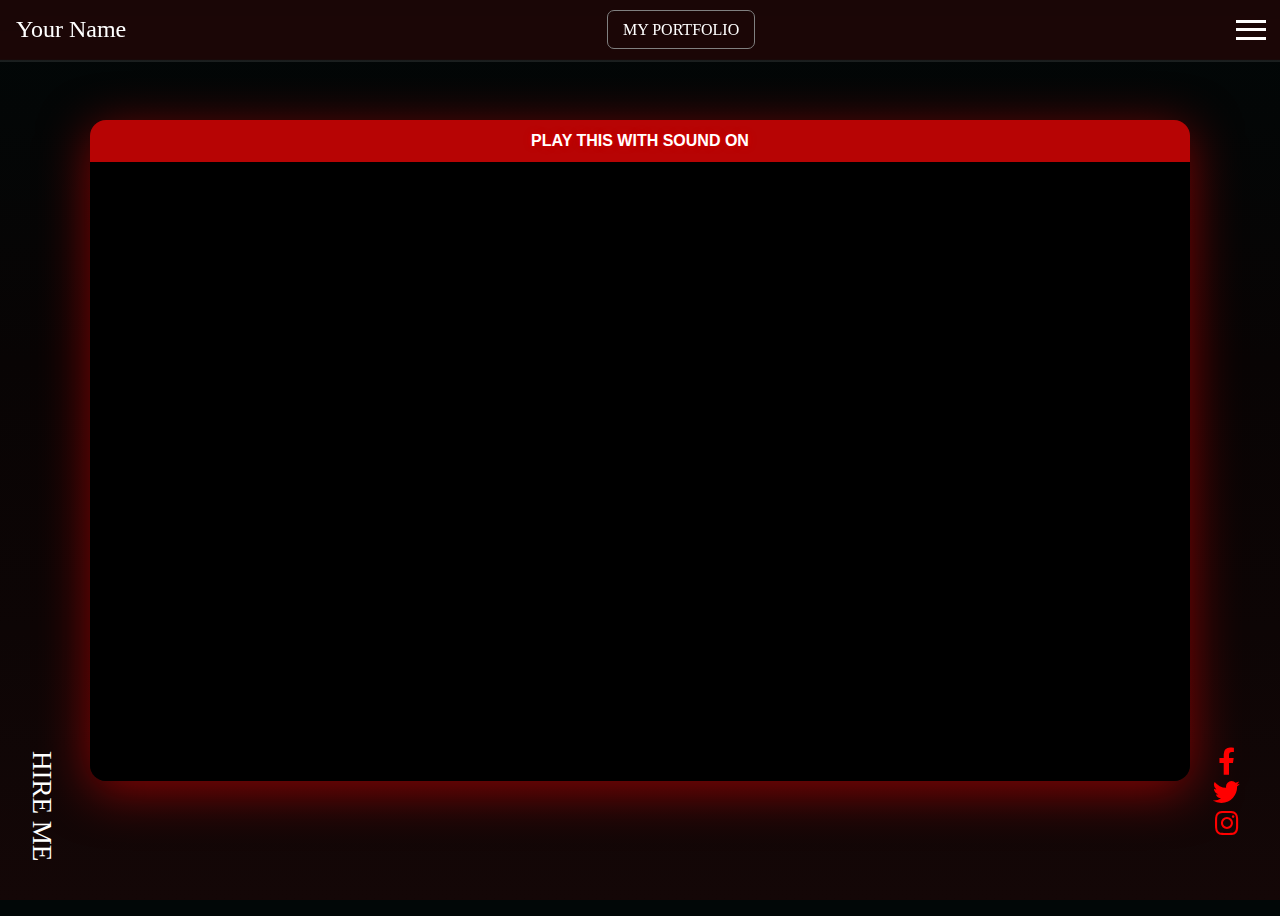
<file: index.html>
<!DOCTYPE html>
<html lang="en">
  <head>
    <meta charset="UTF-8" />
    <meta name="viewport" content="width=device-width, initial-scale=1.0" />
    <link rel="stylesheet" href="style.css" />
    <link
      rel="stylesheet"
      href="https://cdnjs.cloudflare.com/ajax/libs/font-awesome/5.15.4/css/all.min.css"
    />
    <title>Document</title>
  </head>
  <body>
    <header>
      <nav>
        <div class="title">Your Name</div>
        <div class="link-portfolio">
          <a href="./portfolio.html">MY PORTFOLIO</a>
        </div>
        <div class="menu">
          <div class="menu-button" id="menu-button">
            <span></span>
            <span></span>
            <span></span>
          </div>
          <ul class="menu-links" id="menu-links">
            <li><a href="#">Home</a></li>
            <li><a href="#">About</a></li>
            <li><a href="#">Contact</a></li>
          </ul>
        </div>
      </nav>
      <section class="main-header">
        <!-- need to make it responsvie  -->
        <!-- <div>
          <h2 class="main-header-logo">
            <img src="./imgs/logo.png" alt="" />Video Production+
          </h2>
          <h1>
            We help <span>video editors</span> build a
            <span>$1,000-$5,000</span> recurring <span>monthly income</span> in
            <span>90 days</span>
          </h1>
          <p>
            <span>Struggling to land clients alone?</span> Join our thriving
            community – <span>success starts here!</span>
          </p>
        </div> -->
        <div class="video-wrapper">
          <div class="sound-banner">PLAY THIS WITH SOUND ON</div>
          <div class="video-container">
            <iframe
              id="myVideo"
              width="560"
              height="315"
              src="https://www.youtube.com/embed/rI3H6tJlD00?autoplay=1&si=6JO5Y0Zq-avgqem1"
              frameborder="0"
              allow="accelerometer; clipboard-write; encrypted-media; gyroscope; picture-in-picture"
              allowfullscreen
            >
            </iframe>
          </div>
        </div>
        <div class="left-text">
          <a href="">
            HIRE ME
          </a>
        </div>
        <div class="right-icons">
          <ul>
            <li>
              <a href=""><i class="fab fa-facebook-f"></i></a>
            </li>
            <li>
              <a href=""><i class="fab fa-twitter"></i></a>
            </li>
            <li>
              <a href=""><i class="fab fa-instagram"></i></a>
            </li>
          </ul>
        </div>
      </section>
    </header>

    <script src="./script.js"></script>
  </body>
</html>
</file>
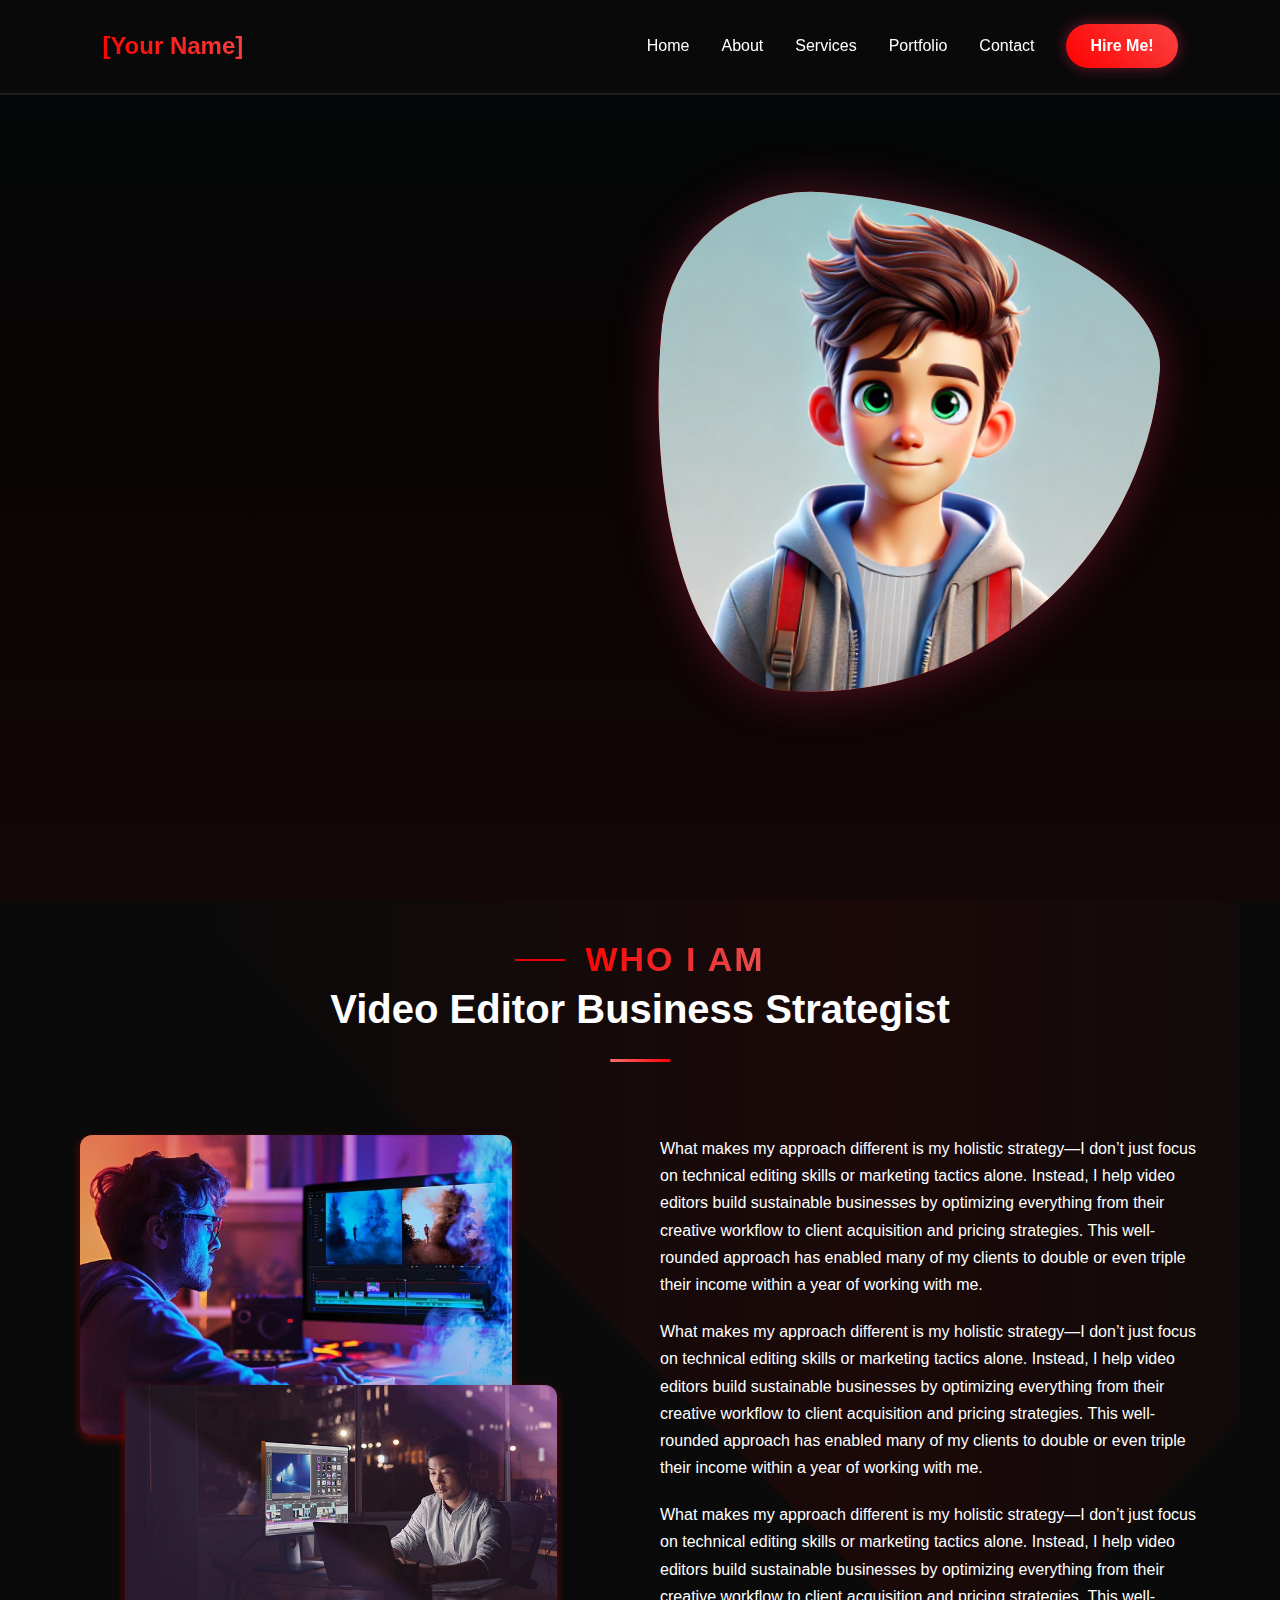
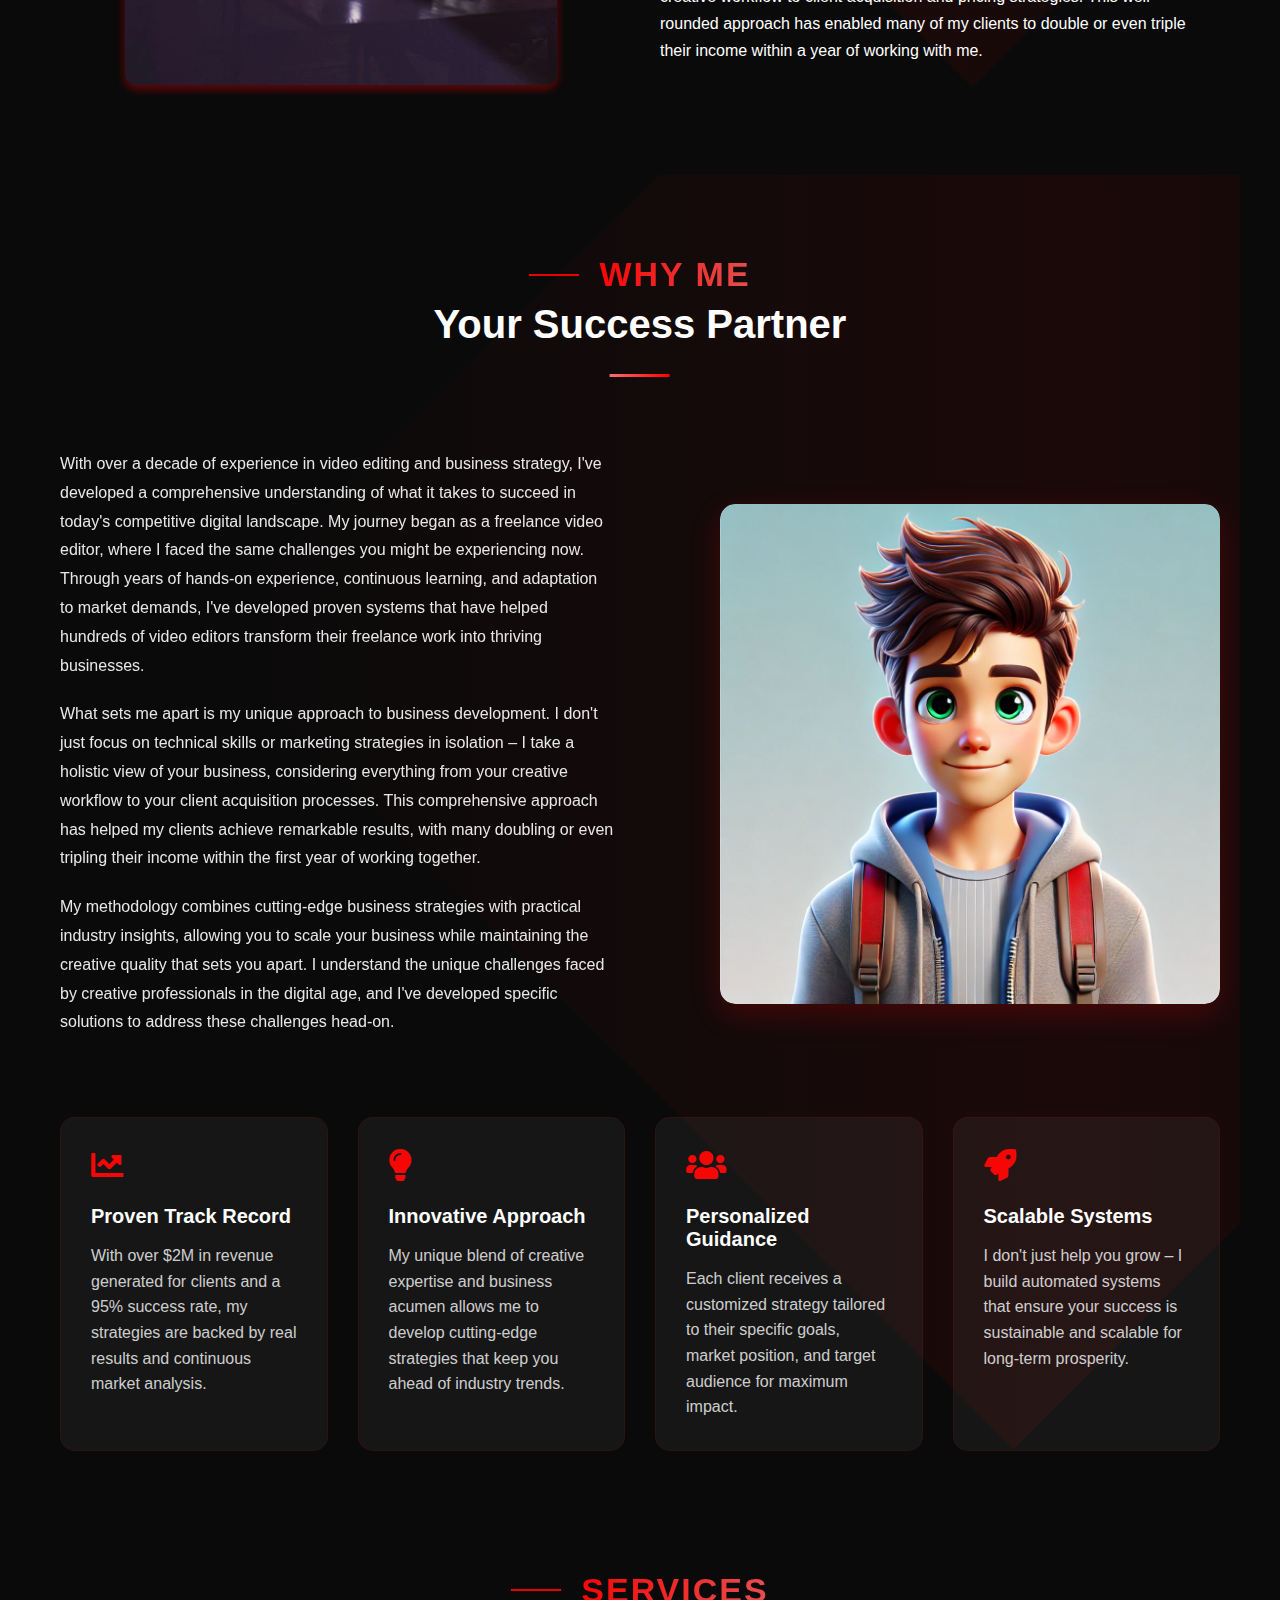
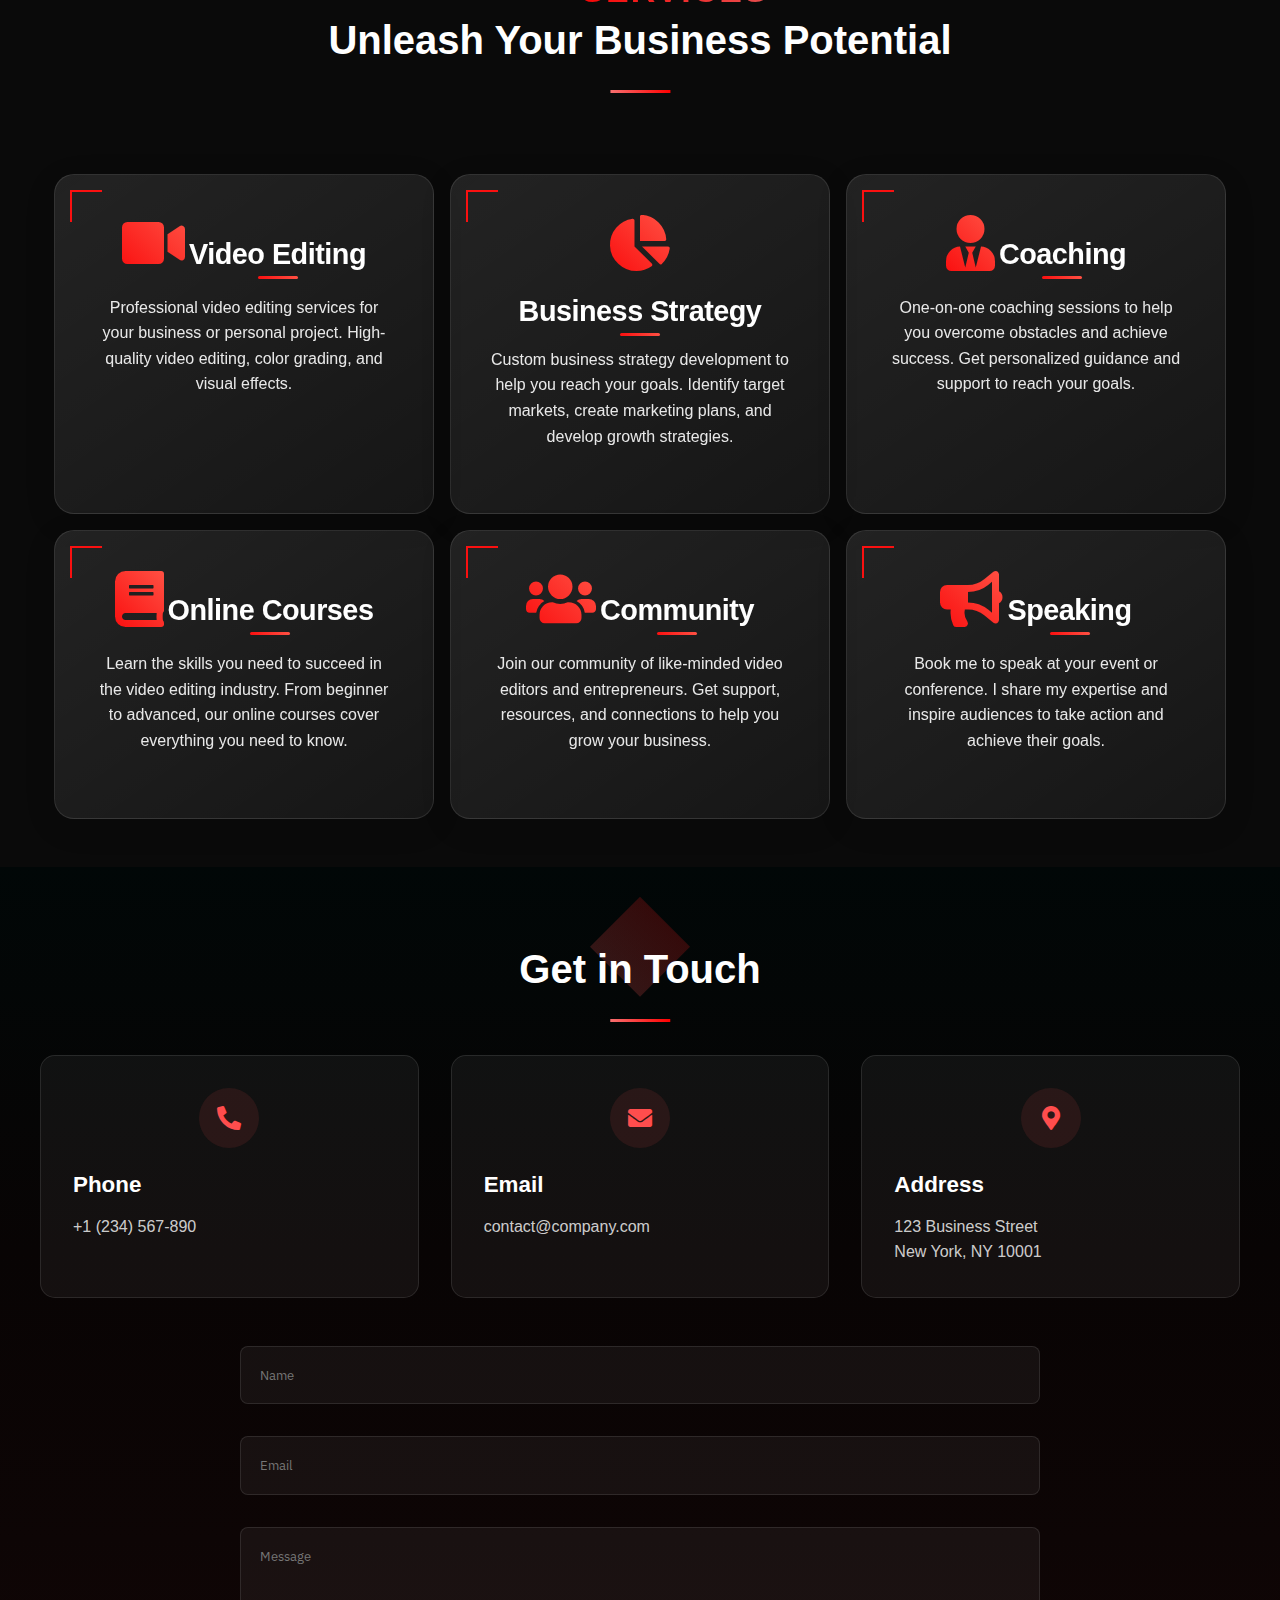
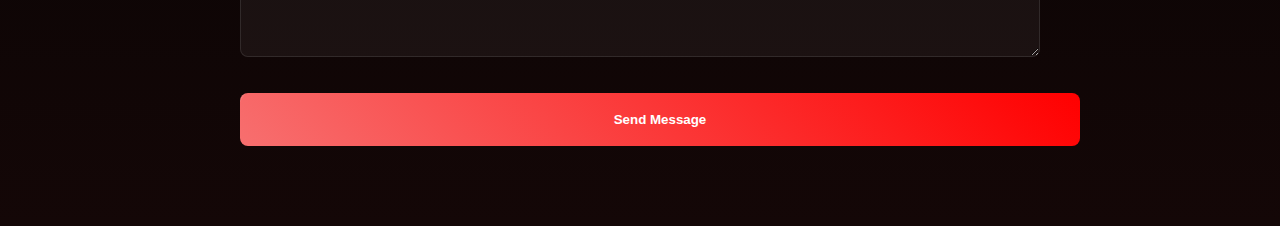
<file: portfolio.html>
<!DOCTYPE html>
<html lang="en">
  <head>
    <meta charset="UTF-8" />
    <meta name="viewport" content="width=device-width, initial-scale=1.0" />
    <link rel="stylesheet" href="style.css" />
    <link rel="stylesheet" href="https://cdnjs.cloudflare.com/ajax/libs/font-awesome/5.15.4/css/all.min.css">
    <title>Document</title>
  </head>
  <body>
    <!DOCTYPE html>
<html lang="en">
  <head>
    <meta charset="UTF-8" />
    <meta name="viewport" content="width=device-width, initial-scale=1.0" />
    <link rel="stylesheet" href="style.css" />
    <link rel="stylesheet" href="portfolio.css
    ">
    <link rel="stylesheet" href="https://cdnjs.cloudflare.com/ajax/libs/font-awesome/5.15.4/css/all.min.css">
    <title>Document</title>
  </head>
  <body>


    <header >
        <nav class="nav-container">
            <h2 class="logo">[Your Name]</h2>
            <i class="fas fa-bars menu-btn"></i>
            <div class="nav-links">
                <a href="#home">Home</a>
                <a href="#about">About</a>
                <a href="#services">Services</a>
                <a href="#portfolio">Portfolio</a>
                <a href="#contact">Contact</a>
                <a href="#" class="hire-btn">Hire Me!</a>
            </div>
        </nav>
    
        <main class="main-content">
            <div class="hero-text">
                <h1>I Am [Your Name]</h1>
                <p class="subheading">With over a decade of expertise in video editing and business development, I have gained deep insights into what it takes to thrive in today’s competitive digital world.</p>
                
                <div class="cta-buttons">
                    <a href="#" class="start-btn">Let's Start</a>
                    <div class="social-icons">
                        <a href="#"><i class="fab fa-instagram"></i></a>
                        <a href="#"><i class="fab fa-linkedin"></i></a>
                        <a href="#"><i class="fab fa-github"></i></a>
                    </div>
                </div>
    
                <div class="stats-container">
                    <div class="stat-item">
                        <div class="stat-number">5</div>
                        <div>Years Experience</div>
                    </div>
                    <div class="stat-item">
                        <div class="stat-number">50</div>
                        <div>Projects Completed</div>
                    </div>
                    <div class="stat-item">
                        <div class="stat-number">65</div>
                        <div>Happy Clients</div>
                    </div>
                </div>
            </div>
    
            <div class="avatar-container">
                <img style="overflow: hidden;" src="./imgs/DALL·E 2025-02-03 10.43.14 - A 3D-rendered digital character of a young boy with short, dark brown hair styled upwards, big expressive green eyes, and a friendly smile. He is wear.webp" alt="Developer Avatar" class="avatar">
            </div>
        </main>
     
    </header>



    <section class="about-container">
        <div class="section-header">
            <div class="subtitle-wrapper">
              <div class="subtitle-line"></div>
              <h3 class="section-subtitle">Who I Am</h3>
            </div>
            <h2 class="section-title">Video Editor Business Strategist</h2>
          </div>
    
        <div class="about-content">
          <div class="image-column">
            <div class="image-container">
              <img src="./imgs/img-1.jpg" alt="Profile image 1" class="about-image">
            </div>
            <div class="image-container">
              <img src="./imgs/img-2.webp" alt="Profile image 2" class="about-image">
            </div>
          </div>
    
          <div class="text-column">
            <div class="text-content">
                <p>What makes my approach different is my holistic strategy—I don’t just focus on technical editing skills or marketing tactics alone. Instead, I help video editors build sustainable businesses by optimizing everything from their creative workflow to client acquisition and pricing strategies. This well-rounded approach has enabled many of my clients to double or even triple their income within a year of working with me.</p>
                
                <p>What makes my approach different is my holistic strategy—I don’t just focus on technical editing skills or marketing tactics alone. Instead, I help video editors build sustainable businesses by optimizing everything from their creative workflow to client acquisition and pricing strategies. This well-rounded approach has enabled many of my clients to double or even triple their income within a year of working with me.</p>
                
                <p>What makes my approach different is my holistic strategy—I don’t just focus on technical editing skills or marketing tactics alone. Instead, I help video editors build sustainable businesses by optimizing everything from their creative workflow to client acquisition and pricing strategies. This well-rounded approach has enabled many of my clients to double or even triple their income within a year of working with me.</p>
              </div>
          </div>
        </div>
      </section>
      <section class="why-me-container">
        <!-- Keeping original title wrapper unchanged -->
        <div class="section-header">
          <div class="subtitle-wrapper">
            <div class="subtitle-line"></div>
            <h3 class="section-subtitle">WHY ME</h3>
          </div>
          <h2 class="section-title">Your Success Partner</h2>
        </div>
      
        <div class="why-me-content">
          <div class="main-content-row">
            <!-- Text Column -->
            <div class="text-side">
              <p>With over a decade of experience in video editing and business strategy, I've developed a comprehensive understanding of what it takes to succeed in today's competitive digital landscape. My journey began as a freelance video editor, where I faced the same challenges you might be experiencing now. Through years of hands-on experience, continuous learning, and adaptation to market demands, I've developed proven systems that have helped hundreds of video editors transform their freelance work into thriving businesses.</p>
              
              <p>What sets me apart is my unique approach to business development. I don't just focus on technical skills or marketing strategies in isolation – I take a holistic view of your business, considering everything from your creative workflow to your client acquisition processes. This comprehensive approach has helped my clients achieve remarkable results, with many doubling or even tripling their income within the first year of working together.</p>
              
              <p>My methodology combines cutting-edge business strategies with practical industry insights, allowing you to scale your business while maintaining the creative quality that sets you apart. I understand the unique challenges faced by creative professionals in the digital age, and I've developed specific solutions to address these challenges head-on.</p>
            </div>
      
            <!-- Image Side -->
            <div class="image-side">
              <div class="image-containerr">
                <img src="./imgs/DALL·E 2025-02-03 10.43.14 - A 3D-rendered digital character of a young boy with short, dark brown hair styled upwards, big expressive green eyes, and a friendly smile. He is wear.webp" alt="Professional showcase">
              </div>
            </div>
          </div>
      
          <!-- Key Points Section -->
          <div class="key-points-section">
            <div class="reason-card">
              <div class="reason-icon">
                <i class="fas fa-chart-line"></i>
              </div>
              <h4 class="reason-title">Proven Track Record</h4>
              <p class="reason-text">With over $2M in revenue generated for clients and a 95% success rate, my strategies are backed by real results and continuous market analysis.</p>
            </div>
      
            <div class="reason-card">
              <div class="reason-icon">
                <i class="fas fa-lightbulb"></i>
              </div>
              <h4 class="reason-title">Innovative Approach</h4>
              <p class="reason-text">My unique blend of creative expertise and business acumen allows me to develop cutting-edge strategies that keep you ahead of industry trends.</p>
            </div>
      
            <div class="reason-card">
              <div class="reason-icon">
                <i class="fas fa-users"></i>
              </div>
              <h4 class="reason-title">Personalized Guidance</h4>
              <p class="reason-text">Each client receives a customized strategy tailored to their specific goals, market position, and target audience for maximum impact.</p>
            </div>
      
            <div class="reason-card">
              <div class="reason-icon">
                <i class="fas fa-rocket"></i>
              </div>
              <h4 class="reason-title">Scalable Systems</h4>
              <p class="reason-text">I don't just help you grow – I build automated systems that ensure your success is sustainable and scalable for long-term prosperity.</p>
            </div>
          </div>
        </div>
      </section>
        
    <section class="services-container">
        <div class="section-header">
            <div class="subtitle-wrapper">
              <div class="subtitle-line"></div>
              <h3 class="section-subtitle">Services</h3>
            </div>
            <h2 class="section-title">Unleash Your Business Potential</h2>
          </div>

        <div class="services-content">
            <div class="service-box">
                <i class="fas fa-video"></i>
                <h3 >Video Editing</h3>
                <p >Professional video editing services for your business or personal project. High-quality video editing, color grading, and visual effects.</p>
            </div>
            <div class="service-box">
                <i class="fas fa-chart-pie"></i>
                <h3>Business Strategy</h3>
                <p >Custom business strategy development to help you reach your goals. Identify target markets, create marketing plans, and develop growth strategies.</p>
            </div>
            <div class="service-box">
                <i class="fas fa-user-tie"></i>
                <h3 >Coaching</h3>
                <p >One-on-one coaching sessions to help you overcome obstacles and achieve success. Get personalized guidance and support to reach your goals.</p>
            </div>
            <div class="service-box">
                <i class="fas fa-book"></i>
                <h3>Online Courses</h3>
                <p >Learn the skills you need to succeed in the video editing industry. From beginner to advanced, our online courses cover everything you need to know.</p>
            </div>
            <div class="service-box">
                <i class="fas fa-users"></i>
                <h3 >Community</h3>
                <p >Join our community of like-minded video editors and entrepreneurs. Get support, resources, and connections to help you grow your business.</p>
            </div>
            <div class="service-box">
                <i class="fas fa-bullhorn"></i>
                <h3 >Speaking</h3>
                <p >Book me to speak at your event or conference. I share my expertise and inspire audiences to take action and achieve their goals.</p>
            </div>
        </div>
    </section>
    <section class="contact-section">
      <div class="contact-container">
        <!-- Decorative Top Element -->
        <div class="section-decor"></div>
    
        <h2 class="section-title">Get in Touch</h2>
    
        <div class="contact-content">
          <!-- Contact Info Cards -->
          <div class="contact-cards">
            <div class="contact-card">
              <div class="card-icon">
                <i class="fas fa-phone-alt"></i>
              </div>
              <h3>Phone</h3>
              <p>+1 (234) 567-890</p>
              <div class="card-hover"></div>
            </div>
    
            <div class="contact-card">
              <div class="card-icon">
                <i class="fas fa-envelope"></i>
              </div>
              <h3>Email</h3>
              <p>contact@company.com</p>
              <div class="card-hover"></div>
            </div>
    
            <div class="contact-card">
              <div class="card-icon">
                <i class="fas fa-map-marker-alt"></i>
              </div>
              <h3>Address</h3>
              <p>123 Business Street<br>New York, NY 10001</p>
              <div class="card-hover"></div>
            </div>
          </div>
    
          <!-- Contact Form -->
          <form class="contact-form">
            <div class="form-group">
              <input type="text" placeholder="Name" class="form-input">
              <div class="input-decor"></div>
            </div>
    
            <div class="form-group">
              <input type="email" placeholder="Email" class="form-input">
              <div class="input-decor"></div>
            </div>
    
            <div class="form-group">
              <textarea placeholder="Message" class="form-input" rows="5"></textarea>
              <div class="input-decor"></div>
            </div>
    
            <button class="submit-btn">
              Send Message
              <div class="btn-hover"></div>
            </button>
          </form>
        </div>
      </div>
    </section>
 
<script>  document.addEventListener('DOMContentLoaded', () => {
    // Animate numbers
    const statNumbers = document.querySelectorAll('.stat-number');
    statNumbers.forEach(number => {
        const target = parseInt(number.textContent);
        let current = 0;
        const increment = target / 50; // Adjust speed
        const timer = setInterval(() => {
            current += increment;
            if (current >= target) {
                number.textContent = target + '+';
                clearInterval(timer);
            } else {
                number.textContent = Math.floor(current) + '+';
            }
        }, 40);
    });

    // Mobile menu functionality
    const menuBtn = document.querySelector('.menu-btn');
    const navLinks = document.querySelector('.nav-links');
    
    if (menuBtn && navLinks) {
        menuBtn.addEventListener('click', () => {
            navLinks.classList.toggle('active');
            menuBtn.classList.toggle('fa-bars');
            menuBtn.classList.toggle('fa-times');
        });
    }
});</script>
    <script src="./script.js"></script>
  </body>
</html>
</file>
<file: style.css>
@import url("https://fonts.googleapis.com/css2?family=IBM+Plex+Sans:ital,wght@0,100;0,200;0,300;0,400;0,500;0,600;0,700;1,100;1,200;1,300;1,400;1,500;1,600;1,700&display=swap");
:root {
  --primary-accent: #fa1010;
  --secondary-accent: #ff5043;
  --dark-bg: #1a1a1a;
  --glass-bg: rgba(255, 255, 255, 0.1);
}
body {
  margin: 0;
  padding: 0;
  height: 100%;
  box-sizing: border-box;
  background-color: #010707;
  color: white;
}
header {
  height: 100vh;
  background: linear-gradient(
    to bottom,
    #010707 0%,
    #080404 40%,
    #0d0505 70%,
    #140707 100%
  );
  background-attachment: fixed;
}

nav {
  background: rgba(255, 0, 0, 0.1);
  backdrop-filter: blur(9px);
  z-index: 909;
  position: fixed;
  width: 100%;
  display: flex;
  justify-content: space-between;
  align-items: center;
  padding: 1rem;
  border-bottom: 1px solid hsla(0, 0%, 7%, 0.2);
  box-shadow: 0 1px 0 hsla(0, 2%, 10%, 0.2), 0 2px 0 hsla(0, 0%, 100%, 0.1);
}

.title {
  font-size: 1.5rem;
  color: white;
}

.menu {
  position: relative;
}
.link-portfolio a{
  border: 1px solid grey;
  padding: 10px 15px;
  border-radius: 7px;
  text-decoration: none;
  color: white;
}
.link-portfolio a:hover{
  color:  white;
  background-color: red;
}
.menu-button {
  padding-right: 30px;
  display: flex;
  flex-direction: column;
  justify-content: space-between;
  width: 30px;
  height: 20px;
  cursor: pointer;
}

.menu-button > span {
  width: 100%;
  height: 3px;
  background-color: white;
  transition: all 0.3s ease;
}

/* Fixed Fullscreen Dropdown */
.menu-links {
  border-bottom-left-radius: 10px;
  border-bottom-right-radius: 10px;
  position: fixed;
  top: 2.9rem;
  left: 120px;
  width: 80%;
  height: 150px;
  border: 1px solid hsla(0, 0%, 40%, 0.2);
  color: white;
  background-color: #140707;
  display: flex;
  flex-direction: column;
  align-items: center;
  justify-content: center;
  opacity: 0;
  visibility: hidden;
  transform: translateY(-10px);
  transition: opacity 0.4s ease-in-out, transform 0.4s ease-in-out;
}

.menu-links.active {
  opacity: 1;
  visibility: visible;
  transform: translateY(0);
}

/* Styling for menu links */
.menu-links a {
  text-decoration: none;
  color: white;
  /* Original: 2rem for desktop, 1.8rem for mobile */
  font-size: clamp(1.2rem, 4vw, 2rem);
  font-weight: bold;
  padding: 1rem;
  transition: color 0.3s ease;
}

.menu-links a:hover {
  color: #ff0000;
}

/* Mobile Styles */
@media (max-width: 768px) {
  .menu-links {
    padding: 1.5rem;
  }
  .menu-links {
    position: fixed;
    top: 3rem;
    left: 20px;
    width: 80%;
    height: 150px;
    border: 1px solid hsla(0, 0%, 40%, 0.2);
    color: white;
    background-color: #140707;
    display: flex;
    flex-direction: column;
    align-items: center;
    justify-content: center;
    opacity: 0;
    visibility: hidden;
    transform: translateY(-10px);
    transition: opacity 0.4s ease-in-out, transform 0.4s ease-in-out;
  }
}

/* header section main  */
.main-header {
  text-align: center;
  padding-top: 50px;
  color: white;
}

.main-header-logo {
  display: flex;
  align-items: center;
  justify-content: center;
  gap: 10px;
  /* Original: 30px */
  font-size: clamp(20px, 5vw, 30px);
}

.main-header-logo img {
  height: 60px;
  width: 60px;
}

.main-header h1 {
  /* Original: 48px */
  font-size: clamp(28px, 6vw, 48px);
  width: 80%;
  display: block;
  font-family: "IBM Plex Sans", serif;
  font-weight: 400;
  font-style: normal;
  margin: 0 auto;
  text-shadow: 0 0 2px rgba(255, 0, 0, 0.3), 0 0 4px rgba(255, 0, 0, 0.3),
    0 0 8px rgba(255, 0, 0, 0.3);
}

.main-header h1 span {
  font-weight: 700;
  color: rgba(255, 0, 0, 0.7);
}

.main-header p,
.main-header p span {
  font-family: "IBM Plex Sans", serif;
  /* Original: 20px */
  font-size: clamp(16px, 3vw, 20px);
  color: inherit;
  text-shadow: 0 0 2px rgba(255, 0, 0, 0.3), 0 0 4px rgba(255, 0, 0, 0.3),
    0 0 8px rgba(255, 0, 0, 0.3);
}

.main-header p span {
  color: rgba(255, 0, 0, 0.7);
  font-weight: 700;
}
.video-wrapper {
  box-shadow: 0px 10px 50px rgba(255, 0, 0, 0.5); /* Added red box shadow */

  position: relative;
  width: 100%;
  max-width: 1100px;
  margin: 70px auto;
  background: #0f0f0f;
  border-radius: 16px;
  overflow: hidden;
}

/* For very small screens */

@media (max-width: 480px) {
  .video-wrapper {
    width: 95%;
    margin: 10px auto;
    border-radius: 12px;
  }
}

.sound-banner {
  text-shadow: 0 0 2px rgba(255, 0, 0, 0.3), 0 0 4px rgba(255, 0, 0, 0.3),
    0 0 8px rgba(255, 0, 0, 0.3);
  background: rgba(255, 0, 0, 0.7);
  color: white;
  text-align: center;
  padding: clamp(8px, 2vw, 12px);
  font-family: Arial, sans-serif;
  font-weight: bold;
  font-size: clamp(14px, 3vw, 16px);
}
.video-container {
  position: relative;
  width: 100%;
  background: #000;
  padding-top: 56.25%; /* 16:9 Aspect Ratio */
}

iframe {
  position: absolute;
  top: 0;
  left: 0;
  width: 100%;
  height: 100%;
  border: none; /* Optional: remove border around the iframe */
}

/* For tablets */
@media (max-width: 768px) {
  .video-wrapper {
    width: 95%;
  }
}

/* For landscape phones */
@media (max-width: 768px) and (orientation: landscape) {
  .video-wrapper {
    max-width: 90vh; /* Limit width in landscape to maintain readability */
  }
}
.right-icons {
  position: relative;
  top: -60px;
  margin-top: -60px;
  margin-right: 40px;
  float: right;
}
.right-icons ul li {
  list-style: none;
}
.right-icons ul li a {
  color: #ff0000;
  font-size: 27px;
}

.right-icons ul li a:hover {
  transition: transform 0.3s ease-in-out;
  ansform: scale(1.2);
  color: #ff0000;
  text-shadow: 0 0 2px rgba(255, 0, 0, 0.3), 0 0 4px rgba(255, 0, 0, 0.3),
    0 0 8px rgba(255, 0, 0, 0.3);
  transition: transform 0.3s ease-in-out, text-shadow 0.3s ease-in-out;
}
.left-text {
  position: relative;
  top: -60px;

  margin-top: -60px;
  float: left;
  transform: rotate(90deg);
  transform-origin: left;
  margin-left: 40px;
}
.left-text a {
  font-size: 27px;
  color: white;
  transition: color 0.3s ease-in-out;
}
.left-text a:hover {
  color: #ff0000;
}
.left-text a {
  display: inline-block;
  text-decoration: none;
  line-height: 1;
  padding: 0.2em 0;
  border-bottom: 2px solid transparent;
  transition: border-color 0.2s ease-in-out;
}
.left-text a:hover {
  border-color: #ff0000;
}

@media (max-width: 768px) {
  .bottom-part {
    display: block;
    
  }
  .video-wrapper{
    margin-bottom: 60px;
  }
  header .title {
    display: none;
  }
  .right-icons {
    position: relative;
    display: block;
    width: 100%;
    margin-top: 70px;
    display: flex;
    justify-content: center;
    left: 25px;
  }
  .right-icons {
    position: relative;
    top: -100px;
    padding-right: 0px;
}
  .right-icons ul {
    display: flex;
    justify-content: center;
    gap: 10px;
  }
  .left-text {
    position: relative;
    top: 0px;
    left: 50%;
    transform: translateX(-50%);
    text-align: center;
    margin-left: 0px;
  }
}

/* about */
.about-container {
  position: relative; /* Add this to contain the pseudo-element */
  max-width: 1200px;
  margin: 0 auto;
  padding: 40px 20px;
  overflow: hidden; /* Changed from overflow-x */
  z-index: 1; /* Add stacking context */
}

.about-container::before {
  content: "";
  position: absolute;
  top: 50%;
  left: 20%;
  width: 120%; /* Controlled width */
  height: 120%; /* Controlled height */
  background: linear-gradient(
    45deg,
    transparent 0%,
    rgba(255, 0, 0, 0.1) 50%,
    transparent 100%
  );
  transform: rotate(45deg) translate(-50%, -50%) scale(0.8);
  transform-origin: center;
  z-index: -1;
  opacity: 0.7;
  transition: all 0.4s cubic-bezier(0.4, 0, 0.2, 1);
}

.section-header {
  margin-bottom: 40px;
}

/* Updated subtitle styling with line */
.subtitle-wrapper {
  display: flex;
  align-items: center;
  justify-content: center;
  gap: 20px;
  margin-bottom: 8px;
}

.section-subtitle {
  font-size: 34px; 

  text-transform: uppercase;
  letter-spacing: 2px;
  background: linear-gradient(to right, rgb(248, 6, 6), rgb(231, 78, 78));
  -webkit-background-clip: text;
  color: transparent;
  font-weight: 600;
}
.subtitle-line {
  width: 50px;
  height: 2px;
 
  background-color: rgba(255, 0, 0, 0.9);
}
.section-title {
  font-size: 42px;
  color: white;
  margin-bottom: 30px;
  font-weight: bold;
  position: relative;
  display: inline-block;
  padding-bottom: 15px;
}

.section-title::after {
  content: "";
  position: absolute;
  bottom: 0;
  left: 0;
  width: 100%;
  height: 3px;
  background: linear-gradient(90deg, rgba(255, 0, 0, 0.9), transparent);
}

.about-content {
  display: flex;
  gap: 40px;
  padding: 0 20px;
  color: white;
}

.image-column {
  flex: 1;
  position: relative;
  height: 600px;
  min-width: 300px;
}

.image-container {
  position: absolute;
  width: 80%;
  border-radius: 12px;
  overflow: hidden;
  box-shadow: 0px 4px 10px rgba(255, 0, 0, 0.4);
  transition: all 0.5s ease;
  background-color: #1d1d1d;
}

/* First image positioning and hover */
.image-container:first-child {
  top: 0;
  z-index: 1;
}

.image-container:first-child:hover {
  transform: translateY(20px) scale(1.05);
  z-index: 3;
  box-shadow: 0 12px 30px rgba(0, 0, 0, 0.2);
}

/* Second image positioning and hover */
.image-container:last-child {
  top: 250px;
  position: absolute;
  left: 45px;
  z-index: 2;
}

.image-container:last-child:hover {
  transform: translateY(-20px) scale(1.05);
  z-index: 3;

  box-shadow: 0 12px 30px rgba(0, 0, 0, 0.2);
}

.about-image {
  width: 100%;
  height: 300px;
  object-fit: cover;
  display: block;
  transition: all 0.5s ease;
}

.image-container:hover .about-image {
  transform: scale(1.1);
}

.text-column {
  flex: 1;
  min-width: 300px;
}

.text-content p {
  font-size: 16px;
  line-height: 1.7;
  color: white;
  margin-bottom: 20px;
}

@media (max-width: 768px) {
  .about-content {
    flex-direction: column;
    padding: 0 20px;
  }
  .main-content{
       margin-bottom: 120px;
  }

  .image-column {
    height: 700px;
    margin-bottom: 380px; /* Added extra space to prevent overlap */
    width: 100%;
    max-width: 500px; /* Limit width on mobile */
    margin-left: auto;
    margin-right: auto;
  }

  .image-container {
    position: relative; /* Changed to relative for better mobile layout */
    margin-bottom: 20px;
  }

  .image-container:first-child {
    top: 0;
  }

  .image-container:last-child {
    top: 0;
    margin-top: 320px;
  }

  /* Modify hover effects for mobile */
  .image-container:first-child:hover,
  .image-container:last-child:hover {
    transform: scale(1.05);
  }

  .section-title {
    font-size: 28px;
  }

  .text-column {
    width: 100%;
    padding: 20px 0;
  }
  .about-container {
    margin-top: 120px;
  }
}
/* why me  */
.why-me-container {
  position: relative;
  max-width: 1200px;
  margin: 0 auto;
  padding: 80px 20px;
  overflow: hidden;
  z-index: 1;
}

.why-me-container::before {
  content: "";
  position: absolute;
  top: 50%;
  left: 20%;
  width: 120%;
  height: 120%;
  background: linear-gradient(
    45deg,
    transparent 0%,
    rgba(255, 0, 0, 0.1) 50%,
    transparent 100%
  );
  transform: rotate(45deg) translate(-50%, -50%) scale(0.8);
  transform-origin: center;
  z-index: -1;
  opacity: 0.7;
}
.main-content-row {
  display: grid;
  grid-template-columns: 1fr 1fr; /* Two equal columns */
  align-items: center;
  gap: 50px;
  margin-bottom: 60px;
}

.text-side {
  color: white;
  text-align: left;
  font-size: 16px;
  line-height: 1.8;
  opacity: 0.9;
}

.text-side p {
  margin-bottom: 20px;
}

.image-side {
  display: flex;
  justify-content: flex-end; /* Push image to the right */
}

.image-containerr {
  border-radius: 15px;
  overflow: hidden;
  box-shadow: 0 10px 30px rgba(255, 0, 0, 0.2);
  transition: transform 0.3s ease;
  max-width: 500px;
}

.image-containerr img {
  width: 100%;
  height: auto;
  display: block;
  border-radius: 15px;
}

/* Responsive Design */
@media (max-width: 768px) {
  .main-content-row {
    grid-template-columns: 1fr; /* Stack on small screens */
    text-align: center;
  }

  .image-side {
    justify-content: center;
  }
}


.image-container:hover {
  transform: translateY(-10px);
}

.key-points-section {
  display: grid;
  grid-template-columns: repeat(4, 1fr);
  gap: 30px;
  margin-top: 60px;
}

.reason-card {
  background: rgba(255, 255, 255, 0.05);
  border-radius: 15px;
  padding: 30px;
  transition: transform 0.3s ease, box-shadow 0.3s ease;
  border: 1px solid rgba(255, 0, 0, 0.1);
}

.reason-card:hover {
  transform: translateY(-5px);
  box-shadow: 0 10px 20px rgba(255, 0, 0, 0.1);
}

.reason-icon {
  font-size: 2rem;
  color: rgb(248, 6, 6);
  margin-bottom: 20px;
}

.reason-title {
  color: white;
  font-size: 20px;
  margin-bottom: 15px;
}

.reason-text {
  color: rgba(255, 255, 255, 0.8);
  line-height: 1.6;
}

@media (max-width: 1024px) {
  .key-points-section {
    grid-template-columns: repeat(2, 1fr);
  }
}

@media (max-width: 768px) {
  .main-content-row {
    flex-direction: column;
    gap: 40px;
  }

  .image-side {
    width: 100%;
    max-width: 100%;
  }

  .key-points-section {
    grid-template-columns: 1fr;
    gap: 20px;
  }

  .text-side, .image-side {
    padding: 0;
  }
}
/* services */

.services-container {
  padding: 40px 20px;
}
.services-content {
  display: flex;
  flex-wrap: wrap;
  justify-content: center;
  margin-top: 20px;
}

.service-box {
  position: relative;

  background: linear-gradient(
    145deg,
    var(--glass-bg),
    rgba(255, 255, 255, 0.05)
  );
  border-radius: 20px;
  padding: 2.5rem;
  margin: 0.5rem;
  width: 380px;
  text-align: center;
  transition: all 0.4s cubic-bezier(0.23, 1, 0.32, 1);
  overflow: hidden;
  backdrop-filter: blur(12px);
  border: 1px solid rgba(255, 255, 255, 0.1);
  box-shadow: 0 8px 32px rgba(0, 0, 0, 0.1);
  color: white;
  font-family: "IBM Plex Sans", sans-serif;
}

.service-box::before {
  content: "";
  position: absolute;
  top: -50%;
  left: -50%;
  width: 200%;
  height: 200%;
  background: linear-gradient(
    45deg,
    transparent,
    rgba(255, 77, 77, 0.2),
    transparent
  );
  transform: rotate(45deg);
  transition: all 0.6s ease;
  opacity: 0;
}

.service-box:hover {
  transform: translateY(-10px) scale(1.02);
  box-shadow: 0 12px 40px rgba(255, 77, 77, 0.3);
  background: linear-gradient(
    145deg,
    rgba(255, 77, 77, 0.1),
    rgba(255, 159, 67, 0.05)
  );
}

.service-box:hover::before {
  opacity: 1;
  top: -30%;
  left: -30%;
}

.service-box i {
  font-size: 3.5rem;
  margin-bottom: 1.5rem;
  background: linear-gradient(
    45deg,
    var(--primary-accent),
    var(--secondary-accent)
  );
  -webkit-background-clip: text;
  background-clip: text;
  color: transparent;
  transition: transform 0.3s ease;
}

.service-box:hover i {
  transform: rotate(15deg) scale(1.1);
}

.service-box h3 {
  font-size: 1.8rem;
  margin-bottom: 1.2rem;
  font-weight: 700;
  letter-spacing: -0.5px;
  color: white;
  position: relative;
  display: inline-block;
}

.service-box h3::after {
  content: "";
  position: absolute;
  bottom: -8px;
  left: 50%;
  transform: translateX(-50%);
  width: 40px;
  height: 3px;
  background: linear-gradient(
    90deg,
    var(--primary-accent),
    var(--secondary-accent)
  );
  border-radius: 2px;
}

.service-box p {
  line-height: 1.6;
  color: rgba(255, 255, 255, 0.9);
  font-size: 1rem;
  margin-bottom: 1.5rem;
}

/* Decorative Corner Elements */
.service-box::after {
  content: "";
  position: absolute;
  width: 30px;
  height: 30px;
  border: 2px solid var(--primary-accent);
  transition: all 0.4s ease;
}

.service-box::after {
  top: 15px;
  left: 15px;
  border-right: 0;
  border-bottom: 0;
}

.service-box::before {
  content: "";
  position: absolute;
  width: 30px;
  height: 30px;
  border: 2px solid var(--primary-accent);
  bottom: 15px;
  right: 15px;
  border-left: 0;
  border-top: 0;
  transition: all 0.4s ease;
}

.service-box:hover::after,
.service-box:hover::before {
  width: 160px;
  height: 160px;
}

/* Responsive Design */
@media (max-width: 768px) {
  .service-box {
    width: 100%;
    margin: 1rem 0;
    padding: 1rem;
  }
  .service-box h3 {
    font-size: 1.4rem;
  }
  .service-box p {
    line-height: 1.6;
    color: rgba(255, 255, 255, 0.9);
    font-size: 0.8rem;
    margin-bottom: 1.5rem;
  }

  .service-box:hover {
    transform: translateY(-5px);
  }
}
@media (max-width: 768px) {
  .services-content {
    flex-direction: column;
    align-items: center;
  }

  .service-box {
    width: 80%;
    margin: 20px 0;
  }
}

/* contact  */
.contact-section {
  padding: 5rem 2rem;
  background: linear-gradient(
    to bottom,
    #010707 0%,
    #080404 40%,
    #0d0505 70%,
    #140707 100%
  );
  position: relative;
  overflow: hidden;
}

.contact-container {
  max-width: 1200px;
  margin: 0 auto;
  position: relative;
}

.section-decor {
  position: absolute;
  top: -50px;
  left: 50%;
  transform: translateX(-50%);
  width: 100px;
  height: 100px;
  background: linear-gradient(45deg, #f76f6f, #ff0000);
  clip-path: polygon(50% 0%, 100% 50%, 50% 100%, 0% 50%);
  opacity: 0.2;
}

.section-title {
  text-align: center;
  font-size: 2.5rem;
  margin-bottom: 3rem;
  color: white;
  position: relative;
  display: inline-block;
  left: 50%;
  transform: translateX(-50%);
}

.section-title::after {
  content: "";
  position: absolute;
  bottom: -15px;
  left: 50%;
  transform: translateX(-50%);
  width: 60px;
  height: 3px;
  background: linear-gradient(90deg, #f76f6f, #ff0000);
}

.contact-cards {
  display: grid;
  grid-template-columns: repeat(auto-fit, minmax(250px, 1fr));
  gap: 2rem;
  margin-bottom: 3rem;
}

.contact-card {
  position: relative;
  background: rgba(255, 255, 255, 0.05);
  padding: 2rem;
  border-radius: 15px;
  transition: all 0.4s cubic-bezier(0.23, 1, 0.32, 1);
  overflow: hidden;
  border: 1px solid rgba(255, 255, 255, 0.1);
}

.contact-card:hover {
  transform: translateY(-10px);
  background: rgba(255, 77, 77, 0.05);
}

.card-icon {
  width: 60px;
  height: 60px;
  background: rgba(255, 77, 77, 0.1);
  border-radius: 50%;
  display: flex;
  align-items: center;
  justify-content: center;
  margin: 0 auto 1.5rem;
}

.card-icon i {
  font-size: 1.5rem;
  color: #ff4d4d;
}

.contact-card h3 {
  color: white;
  margin-bottom: 1rem;
  font-size: 1.4rem;
}

.contact-card p {
  color: rgba(255, 255, 255, 0.8);
  line-height: 1.6;
}

.contact-form {
  max-width: 800px;
  margin: 0 auto;
  position: relative;
}

.form-group {
  position: relative;
  margin-bottom: 2rem;
}

.form-input {
  width: 100%;
  padding: 1.2rem;
  background: rgba(255, 255, 255, 0.05);
  border: 1px solid rgba(255, 255, 255, 0.1);
  border-radius: 8px;
  color: white;
  font-family: "IBM Plex Sans", sans-serif;
  transition: all 0.3s ease;
}

.form-input:focus {
  outline: none;
  border-color: #ff4d4d;
  background: rgba(255, 77, 77, 0.05);
}

.submit-btn {
  position: relative;
  text-align: center;
  display: block;
  margin: 0 auto;
  width: 100%;
  background: linear-gradient(45deg, #f76f6f, #ff0000);
  color: white;
  border: none;
  padding: 1.2rem 2.5rem;
  border-radius: 8px;
  font-weight: 600;
  cursor: pointer;
  overflow: hidden;
  transition: all 0.3s ease;
}

.submit-btn:hover {
  transform: translateY(-2px);
  box-shadow: 0 5px 15px rgba(255, 77, 77, 0.3);
}

.btn-hover {
  position: absolute;
  background: rgba(255, 255, 255, 0.1);
  width: 50px;
  height: 100%;
  left: -60px;
  top: 0;
  transform: skewX(-30deg);
  transition: all 0.4s ease;
}

.submit-btn:hover .btn-hover {
  left: 110%;
}

@media (max-width: 1308px) {
  .submit-btn {
    position: relative;
    text-align: center;
    display: block;
    margin: 0 auto;
    width: 105%;
    background: linear-gradient(45deg, #f76f6f, #ff0000);
    color: white;
    border: none;
    padding: 1.2rem 2.5rem;
    border-radius: 8px;
    font-weight: 600;
    cursor: pointer;
    overflow: hidden;
    transition: all 0.3s ease;
  }
}
@media (max-width: 1008px) {
  .submit-btn {
    position: relative;
    text-align: center;
    display: block;
    margin: 0 auto;
    width: 100%;
    background: linear-gradient(45deg, #f76f6f, #ff0000);
    color: white;
    border: none;
    padding: 1.2rem 2.5rem;
    border-radius: 8px;
    font-weight: 600;
    cursor: pointer;
    overflow: hidden;
    transition: all 0.3s ease;
  }
}
@media (max-width: 768px) {
  .contact-cards {
    grid-template-columns: 1fr;
  }

  .section-title {
    font-size: 2rem;
  }
  .form-input {
    width: 90%;
    padding: 1.2rem;
    background: rgba(255, 255, 255, 0.05);
    border: 1px solid rgba(255, 255, 255, 0.1);
    border-radius: 8px;
    color: white;
    font-family: "IBM Plex Sans", sans-serif;
    transition: all 0.3s ease;
  }
}
</file>
<file: portfolio.css>
* {
    margin: 0;
    padding: 0;
    box-sizing: border-box;
    font-family: 'Poppins', sans-serif;
}

:root {
    --primary-bg: #0a0a0a;
    --secondary-bg: #1a1a1a;
    --accent-1: red;
    --accent-2: #fa4343;
    --text-light: #ffffff;
}

body {
    background: var(--primary-bg);
    color: var(--text-light);
    overflow-x: hidden;
}

.nav-container {
    display: flex;
    justify-content: space-between;
    align-items: center;
    padding: 1.5rem 8%;
    background: rgba(10, 10, 10, 0.95);
    position: fixed;
    width: 100%;
    z-index: 1000;
    backdrop-filter: blur(10px);
    transition: padding 0.3s ease;
}
.nav-container i {display: none;
}

.logo {
    font-size: 1.5rem;
    background: linear-gradient(45deg, var(--accent-1), var(--accent-2));
    -webkit-background-clip: text;
    -webkit-text-fill-color: transparent;
}

.nav-links {
    display: flex;
    gap: 2rem;
    align-items: center;
}

.nav-links a {
    color: var(--text-light);
    text-decoration: none;
    transition: all 0.3s ease;
    position: relative;
}

.nav-links a::after {
    content: '';
    position: absolute;
    width: 0;
    height: 2px;
    bottom: -5px;
    left: 0;
    background: linear-gradient(45deg, var(--accent-1), var(--accent-2));
    transition: width 0.3s ease;
}

.nav-links a:hover::after {
    width: 100%;
}

.menu-btn {
    display: none;
    font-size: 1.5rem;
    cursor: pointer;
    z-index: 1001;
}

.hire-btn {
    background: linear-gradient(45deg, var(--accent-1), var(--accent-2));
    padding: 0.8rem 1.5rem;
    border-radius: 25px;
    text-decoration: none;
    color: var(--text-light);
    font-weight: 600;
    transition: all 0.3s ease;
    box-shadow: 0 0 15px rgba(255, 51, 102, 0.4);
}

.hire-btn:hover {
    transform: translateY(-3px);
    box-shadow: 0 5px 20px rgba(255, 51, 102, 0.6);
}

.main-content {
    display: grid;
    grid-template-columns: 1fr 1fr;
    align-items: center;
    height: 100vh;
    padding: 8% 10%;

    gap: 2rem;
}

.hero-text {
    max-width: 600px;
}

h1 {
    font-size: 4rem;
    margin-bottom: 1.5rem;
    background: linear-gradient(45deg, var(--accent-1), var(--accent-2));
    -webkit-background-clip: text;
    -webkit-text-fill-color: transparent;
    opacity: 0;
    animation: fadeUp 1s ease forwards;
}

.subheading {
    font-size: 1.2rem;
    color: #cccccc;
    margin-bottom: 2rem;
    opacity: 0;
    animation: fadeUp 1s ease 0.2s forwards;
}

@keyframes fadeUp {
    from {
        opacity: 0;
        transform: translateY(20px);
    }
    to {
        opacity: 1;
        transform: translateY(0);
    }
}

.cta-buttons {
    display: flex;
    gap: 1.5rem;
    align-items: center;
    opacity: 0;
    animation: fadeUp 1s ease 0.4s forwards;
}

.start-btn {
    background: linear-gradient(45deg, var(--accent-1), var(--accent-2));
    padding: 1rem 2rem;
    border-radius: 30px;
    text-decoration: none;
    color: var(--text-light);
    font-weight: 600;
    transition: all 0.3s ease;
    box-shadow: 0 0 15px rgba(255, 51, 102, 0.4);
}

.start-btn:hover {
    transform: translateY(-3px);
    box-shadow: 0 5px 20px rgba(255, 51, 102, 0.6);
}

.social-icons {
    display: flex;
    gap: 1rem;
}

.social-icons a {
    color: var(--text-light);
    font-size: 1.5rem;
    transition: all 0.3s ease;
}

.social-icons a:hover {
    color: var(--accent-1);
    transform: translateY(-3px);
}

.avatar-container {
    position: relative;
    transform: rotate(5deg);
    width: 500px;
    height: 500px;
    border-radius: 30% 70% 70% 30% / 30% 30% 70% 70%;
    background: linear-gradient(45deg, var(--accent-1), var(--accent-2));
    box-shadow: 0 0 50px rgba(255, 51, 102, 0.3);
    animation: floatAnimation 6s ease-in-out infinite;
    overflow: hidden; /* Add this to contain the image */
}

.avatar {
    position: absolute;
    width: 100%; /* Changed from 110% */
    height: 100%; /* Changed from 110% */
    object-fit: cover; /* Changed from contain to cover */
    left: 0; /* Changed from -30px */
    top: 0; /* Changed from 20px */
    filter: drop-shadow(0 0 30px rgba(255, 51, 102, 0.5));
}

@keyframes floatAnimation {
    0%, 100% { transform: rotate(5deg) translateY(0); }
    50% { transform: rotate(5deg) translateY(-20px); }
}

.avatar-container::before {
    content: '';
    position: absolute;
    inset: 5px;
    background: var(--secondary-bg);
    border-radius: inherit;
}



.stats-container {
    display: flex;
    gap: 3rem;
    margin-top: 3rem;
    opacity: 0;
    animation: fadeUp 1s ease 0.6s forwards;
}

.stat-item {
    text-align: center;
}

.stat-number {
    font-size: 2.5rem;
    font-weight: 700;
    background: linear-gradient(45deg, var(--accent-1), var(--accent-2));
    -webkit-background-clip: text;
    -webkit-text-fill-color: transparent;
}

@media (max-width: 1024px) {
    h1 { font-size: 3rem; }
    .avatar-container {
        width: 400px;
        height: 400px;
    }
}

@media (max-width: 768px) {
    .nav-container i {display: block;
    }.hero-text {
        padding-top: 140px;
        width: 100%;
    }

    .main-content {
        display: flex;
        align-items: center;
        flex-direction: column;
        height: 100%;
        min-height: 100%;
        padding: 7% 10%;
        padding-top: 140px;
        
        margin-bottom: 120px;
        gap: 1rem;
    }
    
    .menu-btn {
        display: block;
    }

    .nav-links {
        position: fixed;
        top: 0;
        right: -100%;
        height: 100vh;
        width: 100%;
        background: rgba(10, 10, 10, 0.95);
        backdrop-filter: blur(10px);
        flex-direction: column;
        justify-content: center;
        transition: right 0.3s ease;
    }

    .nav-links.active {
        right: 0;
    }

    .main-content {
        grid-template-columns: 1fr;
        text-align: center;
        padding-top: 20px;
        height: 100%;
    }

    .avatar-container {
        margin: 0 auto;
        padding-bottom: 0;
        width: 300px;
        height: 300px;
    }

    .stats-container {
        justify-content: center;
        flex-wrap: wrap;
    }

    .cta-buttons {
        justify-content: center;
    }
}
</file>
